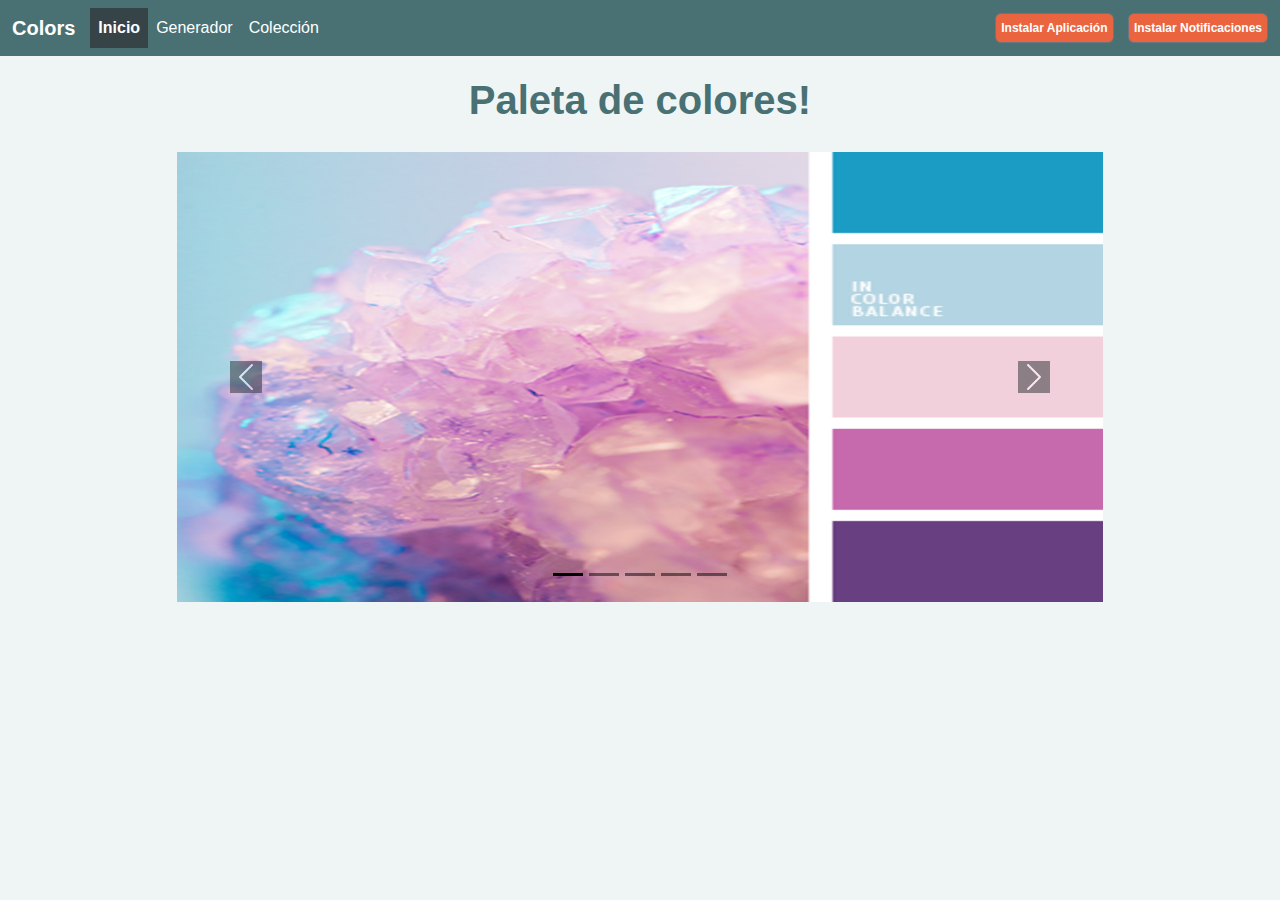
<file: index.html>
<!DOCTYPE html>
<html lang="en">
<head>
    <meta charset="UTF-8">
    <meta http-equiv="X-UA-Compatible" content="IE=edge">
    <meta name="viewport" content="width=device-width, initial-scale=1.0">
    <meta name="theme-color" content="#D6E4E5">
    <link rel="stylesheet icon" href="icons/logo-128.png">
    <link href="css/bootstrap.min.css" rel="stylesheet" />
    <link rel="stylesheet" href="style.css">
    <title>Generador</title>
    <link rel="manifest" href="manifest.webmanifest" />
    <script src="app.js"></script>
    <script src="https://cdn.onesignal.com/sdks/OneSignalSDK.js" async=""></script>
    <script src="https://cdn.onesignal.com/sdks/OneSignalSDK.js" async=""></script>
    <script>
      window.OneSignal = window.OneSignal || [];
      OneSignal.push(function() {
        OneSignal.init({
          appId: "b1765a02-a00d-4cb5-a0cf-2dd34fcad4f9",
        });
      });
    </script>
</head>
<body>
    <nav class="navbar navbar-expand-lg">
        <div class="container-fluid">
          <a class="text-color title" href="index.html">Colors</a>
          <button
            class="navbar-toggler"
            type="button"
            data-bs-toggle="collapse"
            data-bs-target="#navbarText"
            aria-controls="navbarText"
            aria-expanded="false"
            aria-label="Toggle navigation"
          >
            <span class="navbar-toggler-icon"></span>
          </button>
          <div class="collapse navbar-collapse" id="navbarText">
            <ul class="navbar-nav me-auto mb-2 mb-lg-0">
              <li class="nav-item">
                <a class="nav-link text-color active" aria-current="page" href="index.html"
                  >Inicio</a
                >
              </li>
              <li class="nav-item">
                <a class="nav-link text-color" href="generador.html">Generador</a>
              </li>
              <li class="nav-item">
                <a class="nav-link text-color" href="coleccion.html">Colección</a>
              </li>
            </ul>
            <div class="separar">
              <a id="instalar" class="btn btn-outline-secondary btninstalar" href="#">Instalar Aplicación</a>
              <a id="instalarNotificaciones" class="btn btn-outline-secondary" href="#">Instalar Notificaciones</a>
            </div>
            </div>
        </div>
      </nav>
   
      <h1 class="text-center titulo">Paleta de colores!</h1>
      <div class="container">
        <div class="row justify-content-center">
          <div class="col-sm-10">
            <div id="carouselExampleIndicators" class="carousel slide" data-bs-ride="true">
              <div class="carousel-indicators">
                <button type="button" data-bs-target="#carouselExampleIndicators" data-bs-slide-to="0" class="active" style="background-color: #000" aria-current="true" aria-label="Slide 1"></button>
                <button type="button" data-bs-target="#carouselExampleIndicators" data-bs-slide-to="1" style="background-color: #000" aria-label="Slide 2"></button>
                <button type="button" data-bs-target="#carouselExampleIndicators" data-bs-slide-to="2" style="background-color: #000" aria-label="Slide 3"></button>
                <button type="button" data-bs-target="#carouselExampleIndicators" data-bs-slide-to="3" style="background-color: #000" aria-label="Slide 4"></button>
                <button type="button" data-bs-target="#carouselExampleIndicators" data-bs-slide-to="4" style="background-color: #000" aria-label="Slide 5"></button>
              </div>
              <div class="carousel-inner">
                <div class="carousel-item active">
                  <img src="./icons/img3.jpg" class="d-block" alt="img6">
                </div>
                <div class="carousel-item active">
                  <img src="./icons/img2.png" class="d-block" alt="img8">
                </div>
                <div class="carousel-item active">
                  <img src="./icons/img1.png" class="d-block" alt="img4">
                </div>
                <div class="carousel-item">
                  <img src="./icons/tema3.png" class="d-block" alt="img5">
                </div>
                <div class="carousel-item">
                  <img src="./icons/img4.jpg" class="d-block" alt="img3">
                </div>
              </div>
              <button class="carousel-control-prev" type="button" data-bs-target="#carouselExampleIndicators" data-bs-slide="prev">
                <span class="carousel-control-prev-icon" aria-hidden="true" style="background-color: #272C30"></span>
                <span class="visually-hidden">Previous</span>
              </button>
              <button class="carousel-control-next" type="button" data-bs-target="#carouselExampleIndicators" data-bs-slide="next">
                <span class="carousel-control-next-icon" aria-hidden="true" style="background-color: #272C30"></span>
                <span class="visually-hidden">Next</span>
              </button>
            </div>
          </div>
        </div>
      </div>      
      <script src="js/bootstrap.js"></script>

      <script>
        let eventoPrompt;
        window.addEventListener('beforeinstallprompt', function(e){
          e.preventDefault();
          eventoPrompt= e;
        });
        btnInstalar = document.getElementById("instalar");
          btnInstalar.addEventListener('click', (e) =>{
            btnInstalar.style.display='none';
            eventoPrompt.prompt();
            eventoPrompt.userChoice.then((choiceResult)=>{
              if(choiceResult.outcome==='accepted'){
                console.log('El usuario instalo la app');
              }else{
                console.log('El usuario rechazo la instalación');
              }
              eventoPrompt=null;
            });
          });

          //-------------------NOTIFICACIONES --------------//
          let botonNotificaciones = document.getElementById("instalarNotificaciones");
          botonNotificaciones.addEventListener('click', function(e){
            Notification.requestPermission().then(function(result){
              if(result==='granted'){
                randomNotifiacion();
              }
            });
          });

          function randomNotifiacion(){
            let nTitle="Bienvenido";
            let nbody="Muchas gracias por activar las notificaciones, te invitamos a suscribirte.";
            let nImage="./icons/281022";
            let options={
              body: nbody,
              icon: nImage
            }
            let notif= new Notification(nTitle, options);
            setTimeout(randomNotifiacion,10000)
          }
      </script>

</body>
</html>
</file>
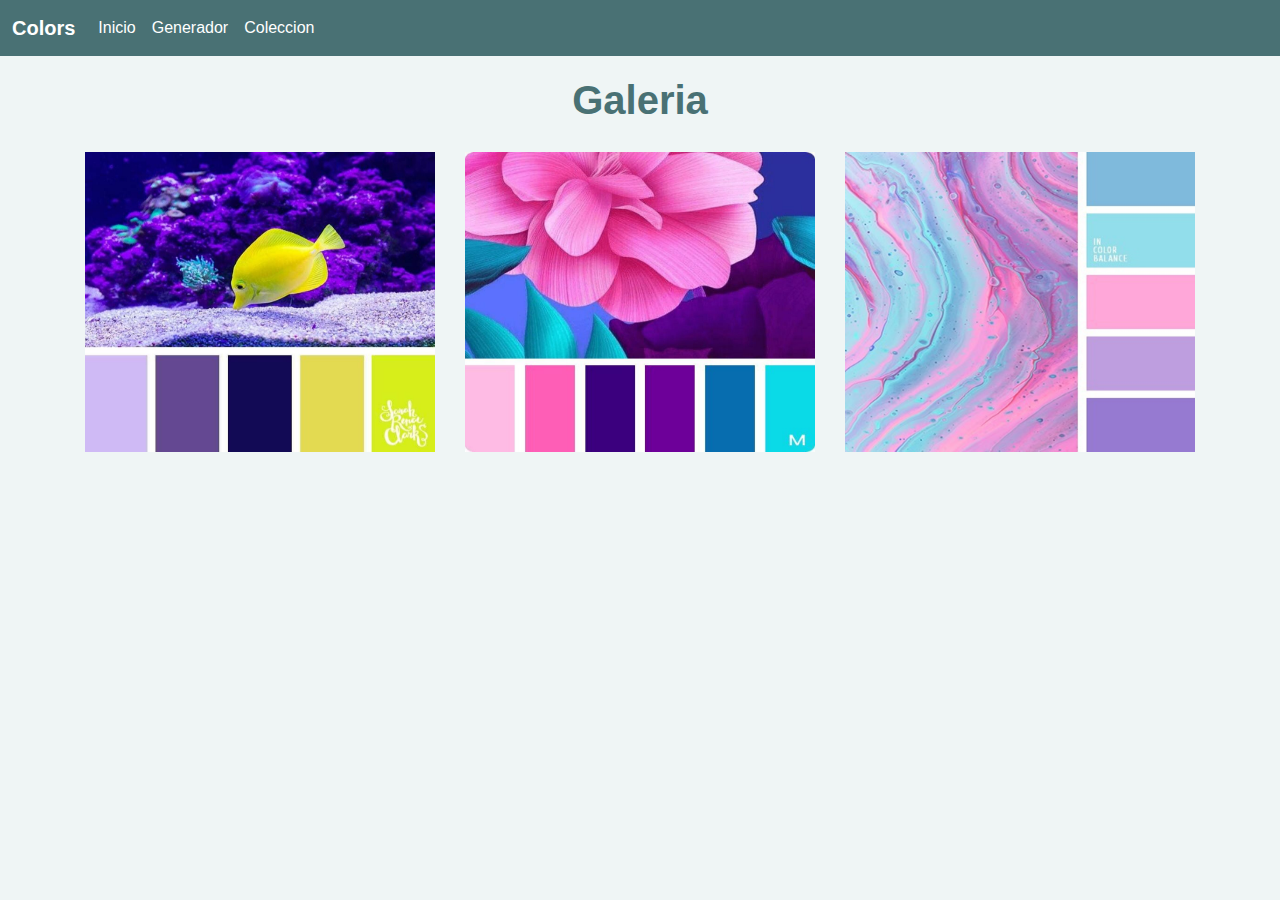
<file: coleccion.html>
<!DOCTYPE html>
<html lang="en">
<head>
    <meta charset="UTF-8">
    <meta http-equiv="X-UA-Compatible" content="IE=edge">
    <meta name="viewport" content="width=device-width, initial-scale=1.0">
    <meta name="theme-color" content="#D6E4E5">
    <link rel="stylesheet icon" href="icons/logo-128.png">
    <link href="css/bootstrap.min.css" rel="stylesheet" />
    <link rel="stylesheet" href="style.css">
    <title>Generador</title>
    <link rel="manifest" href="manifest.webmanifest" />
    <script src="app.js"></script>
</head>
<body>
    <nav class="navbar navbar-expand-lg">
        <div class="container-fluid">
          <a class="text-color title" href="index.html">Colors</a>
          <button
            class="navbar-toggler"
            type="button"
            data-bs-toggle="collapse"
            data-bs-target="#navbarText"
            aria-controls="navbarText"
            aria-expanded="false"
            aria-label="Toggle navigation"
          >
            <span class="navbar-toggler-icon"></span>
          </button>
          <div class="collapse navbar-collapse" id="navbarText">
            <ul class="navbar-nav me-auto mb-2 mb-lg-0">
              <li class="nav-item">
                <a class="nav-link text-color" aria-current="page" href="index.html"
                  >Inicio</a
                >
              </li>
              <li class="nav-item">
                <a class="nav-link text-color" href="generador.html">Generador</a>
              </li>
              <li class="nav-item">
                <a class="nav-link text-color" href="coleccion.html">Coleccion</a>
              </li>
            </ul>
            <!-- <span class="navbar-text"> VM </span> -->
          </div>
        </div>
      </nav>
   
      <h1 class="text-center titulo">Galeria</h1>
      <div class="container text-center">
        <div class="row">
          <div class="col">
            <img src="./icons/tema1.jpg" alt="">
          </div>
          <div class="col">
            <img src="./icons/tema4.jpg" alt="">
          </div>
          <div class="col">
            <img src="./icons/tema3.png" alt="">
          </div>
        </div>
      </div>
</body>
</html>
</file>
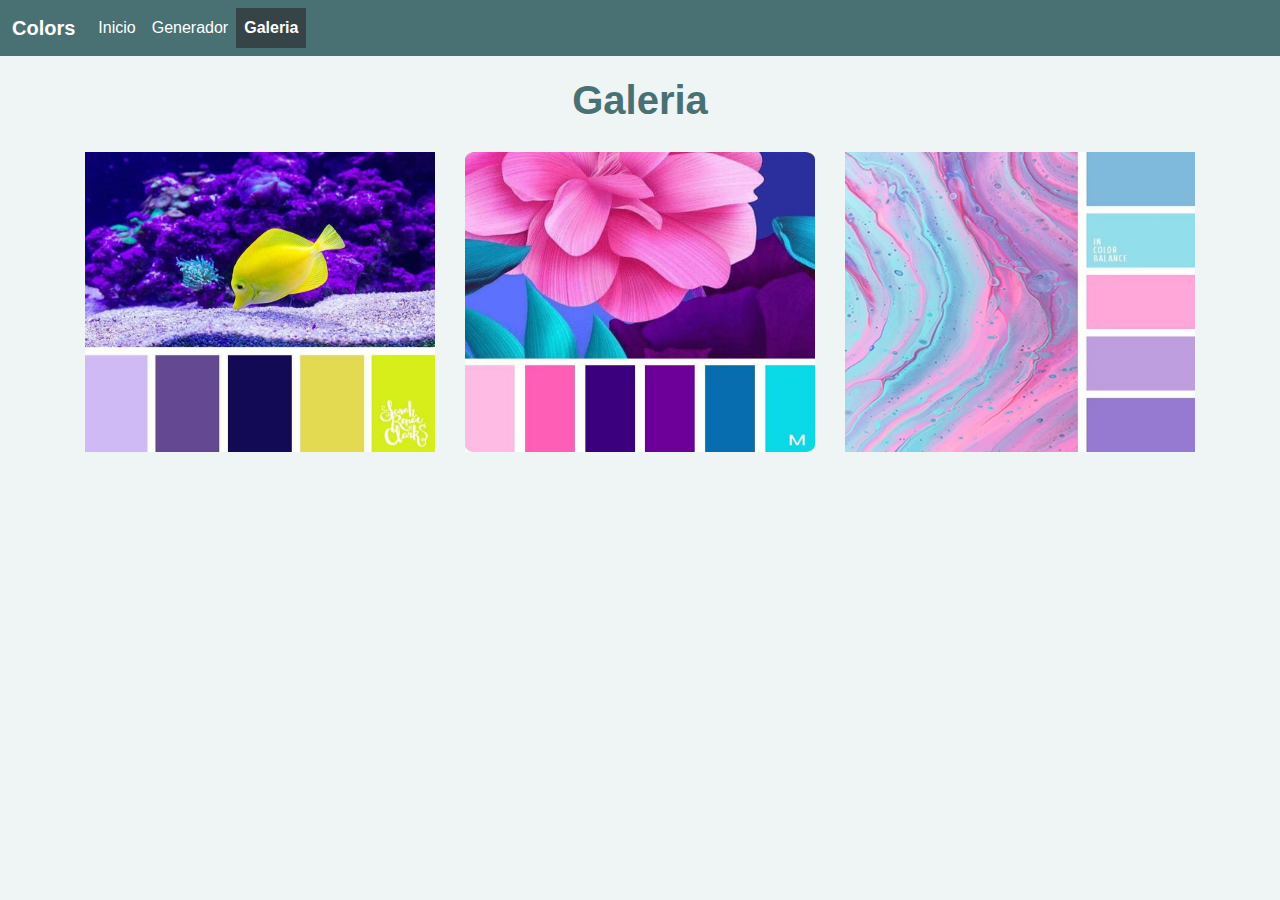
<file: galeria.html>
<!DOCTYPE html>
<html lang="en">
<head>
    <meta charset="UTF-8">
    <meta http-equiv="X-UA-Compatible" content="IE=edge">
    <meta name="viewport" content="width=device-width, initial-scale=1.0">
    <meta name="theme-color" content="#D6E4E5">
    <link rel="stylesheet icon" href="icons/logo-128.png">
    <link href="css/bootstrap.min.css" rel="stylesheet" />
    <link rel="stylesheet" href="style.css">
    <title>Generador</title>
    <link rel="manifest" href="manifest.webmanifest" />
    <script src="app.js"></script>
</head>
<body>
    <nav class="navbar navbar-expand-lg">
        <div class="container-fluid">
          <a class="text-color title" href="index.html">Colors</a>
          <button
            class="navbar-toggler"
            type="button"
            data-bs-toggle="collapse"
            data-bs-target="#navbarText"
            aria-controls="navbarText"
            aria-expanded="false"
            aria-label="Toggle navigation"
          >
            <span class="navbar-toggler-icon"></span>
          </button>
          <div class="collapse navbar-collapse" id="navbarText">
            <ul class="navbar-nav me-auto mb-2 mb-lg-0">
              <li class="nav-item">
                <a class="nav-link text-color" aria-current="page" href="index.html"
                  >Inicio</a
                >
              </li>
              <li class="nav-item">
                <a class="nav-link text-color" href="generador.html">Generador</a>
              </li>
              <li class="nav-item">
                <a class="nav-link text-color active" href="galeria.html">Galeria</a>
              </li>
            </ul>
            <!-- <span class="navbar-text"> VM </span> -->
          </div>
        </div>
      </nav>
   
      <h1 class="text-center titulo">Galeria</h1>
      <div class="container text-center">
        <div class="row">
          <div class="col">
            <img src="./icons/tema1.jpg" alt="">
          </div>
          <div class="col">
            <img src="./icons/tema4.jpg" alt="">
          </div>
          <div class="col">
            <img src="./icons/tema3.png" alt="">
          </div>
        </div>
      </div>
</body>
</html>
</file>
<file: style.css>
*{
    margin: 0;
    padding: 0;
    font-family: Arial, Helvetica, sans-serif;
}

.contenedor11{
    height: 100vh;
    width: 100%;
    display: flex;
    justify-content: center;
    align-items: center;
}
body{
    /* background-color: #272C30; */
    background-color: #EFF5F5;
}
nav.navbar{
    background-color: #497174;
    
}
.title{
    padding-right: 15px;
    font-weight: bold;
    font-size: 20px;
}
a.text-color{
    color: #fff;
    text-decoration: none;
}
.active{
    color: #CDCFCF !important;
    background-color: #364447;
    font-weight: bold;
}
.carousel-inner img{
    height: 450px;
    width: 950px;
}
.carousel slide{
    width: 500px;
}
.nav-link{
    color: #fff !important;
}
img{
    width: 350px;
    height: 300px;
}

.titulo{
    color: #497174;
    padding: 20px;
    font-weight: bold;
}
.separar a{
    margin-left: 10px;
    color:#fff;
    background-color: #EB6440;
    font-size: 12px;
    padding: 5px;
    font-weight: bold;
}

/***********Colores***********************/
.wrapper {
    display: flex;
    flex-direction: column;
    justify-content: center;
    align-items: center;
    padding: 5px 0;
  }
  .contenedor {
    width: 800px;
    height: 350px;
    margin-right: 50px;
    display: flex;
    flex-wrap: wrap;
    justify-content: center;
    align-items: center;
    font-weight: 300;
    font-weight: bold;
    background-color: #D6E4E5;
    letter-spacing: 2px;
  }
  .contenedor div {
    display: flex;
    justify-content: center;
    align-items: flex-end;
    width: 150px;
    height: 180px;
    margin: 3px;
    padding-bottom: 5px;
    transition: all 0.5s cubic-bezier(0.42, 0, 0.46, 0.96);
    font-size: 24px;
    border-radius: 6px;
  }
  
  .btn-generar {
    background: #EB6440;
    width: 150px;
    height: 40px;
    outline: none;
    border: none;
    font-weight: bold;
    letter-spacing: 2px;
    font-size: 16px;
    color: #FFF;
    border-radius: 100px;
    line-height: 10px;
  }
  
  .btn-generar:hover {
    background: #EC8164;
    color: #FFF;
    line-height: 10px;
  }
</file>
